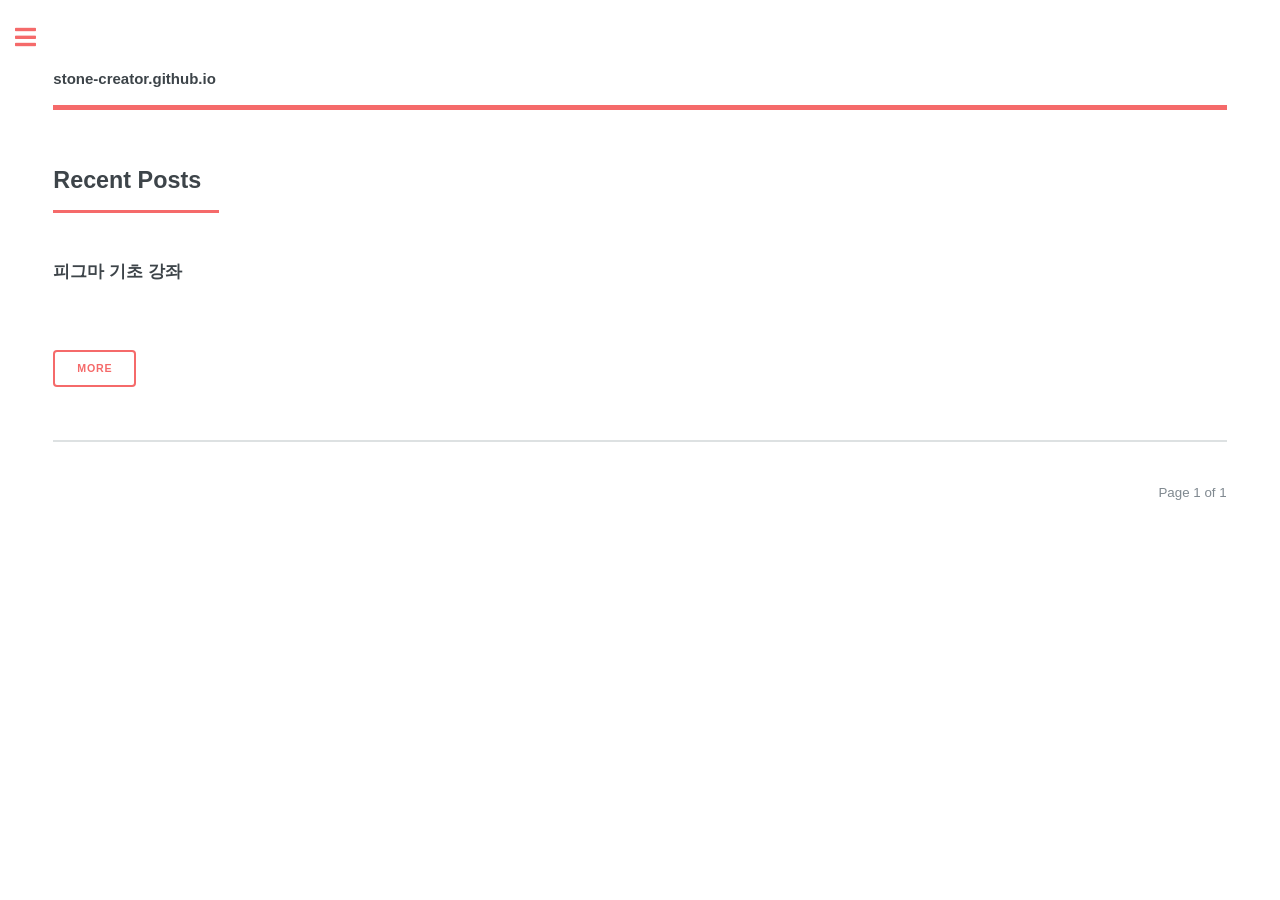
<file: index.html>
<!DOCTYPE html><html lang="ko"><head><meta charset="utf-8"><meta http-equiv="X-UA-Compatible" content="IE=edge"><meta name="viewport" content="width=device-width,initial-scale=1,user-scalable=no"><title>stone-creator.github.io</title><meta name="generator" content="Publii Open-Source CMS for Static Site"><link rel="canonical" href="https://stone-creator.github.io/"><link rel="alternate" type="application/atom+xml" href="https://stone-creator.github.io/feed.xml"><link rel="alternate" type="application/json" href="https://stone-creator.github.io/feed.json"><meta property="og:title" content="stone-creator.github.io"><meta property="og:site_name" content="stone-creator.github.io"><meta property="og:description" content=""><meta property="og:url" content="https://stone-creator.github.io/"><meta property="og:type" content="website"><style>:root{--primary-font:-apple-system,BlinkMacSystemFont,"Segoe UI",Roboto,Oxygen,Ubuntu,Cantarell,"Fira Sans","Droid Sans","Helvetica Neue",Arial,sans-serif,"Apple Color Emoji","Segoe UI Emoji","Segoe UI Symbol";--secondary-font:-apple-system,BlinkMacSystemFont,"Segoe UI",Roboto,Oxygen,Ubuntu,Cantarell,"Fira Sans","Droid Sans","Helvetica Neue",Arial,sans-serif,"Apple Color Emoji","Segoe UI Emoji","Segoe UI Symbol"}</style><link rel="stylesheet" href="https://stone-creator.github.io/assets/css/fontawesome-all.min.css?v=bbcde81f26378440dac4c3d195714389"><link rel="stylesheet" href="https://stone-creator.github.io/assets/css/style.css?v=f1320ae1901160405a9153a9c4eba145"><script type="application/ld+json">{"@context":"http://schema.org","@type":"Organization","name":"stone-creator.github.io","url":"https://stone-creator.github.io/"}</script></head><body class="is-preload"><div id="wrapper"><div id="main"><div class="inner"><header id="header"><a class="logo" href="https://stone-creator.github.io/"><strong>stone-creator.github.io</strong></a></header><section><header class="major"><h2>Recent Posts</h2></header><div class="posts"><article><h3><a href="https://stone-creator.github.io/pigeuma-gico-gangjwa.html">피그마 기초 강좌</a></h3><p> </p><ul class="actions"><li><a href="https://stone-creator.github.io/pigeuma-gico-gangjwa.html" class="button">More</a></li></ul></article></div></section><nav class="pagination desc"><small>Page 1 of 1</small></nav></div></div><div id="sidebar"><div class="inner"><nav id="menu"><header class="major"><h2>Menu</h2></header></nav><section><header class="major"><h2>Get in touch</h2></header><p>Sed varius enim lorem ullamcorper dolore aliquam aenean ornare velit lacus,ac varius enim lorem ullamcorper dolore. Proin sed aliqu facilisis ante interdum. Sed nulla amet lorem feugiat tempus aliquam.</p><ul class="contact"><li class="icon solid fa-envelope"><a href="#">information@untitled.tld</a></li><li class="icon solid fa-phone">(000) 000-0000</li><li class="icon solid fa-home">1234 Somewhere Road #8254<br>Nashville, TN 00000-0000</li></ul></section><footer id="footer"><p class="copyright">&copy; Editorial 2 - All rights reserved<br>Design by: <a href="https://html5up.net" target="_blank" rel="noopener">HTML5 UP</a>, Powered by <a href="https://getpublii.com" target="_blank" rel="noopener">Publii</a></p></footer></div></div></div><script src="https://stone-creator.github.io/assets/js/jquery.min.js?v=220afd743d9e9643852e31a135a9f3ae"></script><script src="https://stone-creator.github.io/assets/js/browser.min.js?v=c07298dd19048a8a69ad97e754dfe8d0"></script><script src="https://stone-creator.github.io/assets/js/breakpoints.min.js?v=81a479eb099e3b187613943b085923b8"></script><script src="https://stone-creator.github.io/assets/js/util.min.js?v=cbdaf7c20ac2883c77ae23acfbabd47e"></script><script src="https://stone-creator.github.io/assets/js/main.min.js?v=448f4c9d4b4c374766a1cb76c3d88048"></script><script>var images=document.querySelectorAll("img[loading]");for(var i=0;i<images.length;i++){if(images[i].complete){images[i].classList.add("is-loaded")}else{images[i].addEventListener("load",function(){this.classList.add("is-loaded")},false)}};</script></body></html>
</file>
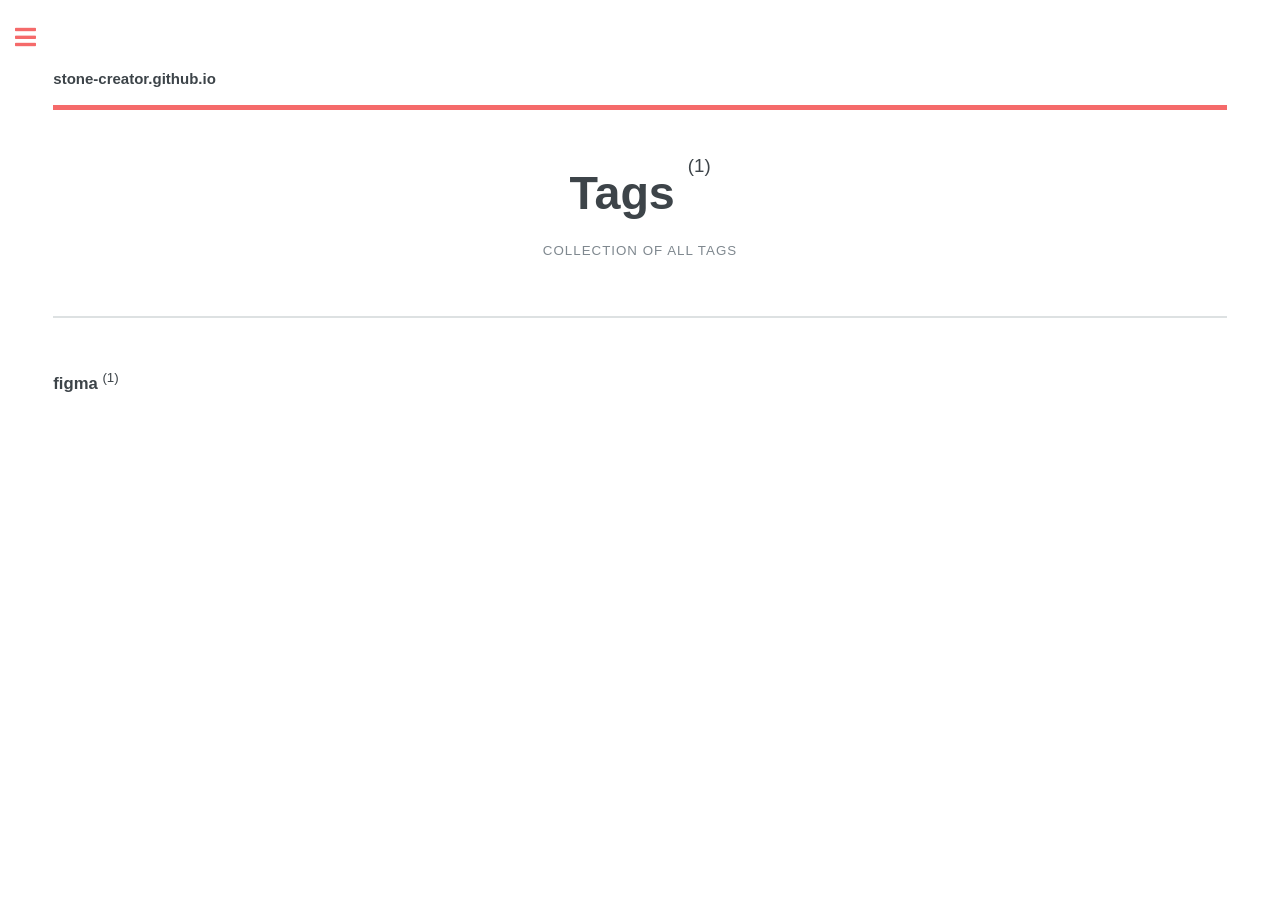
<file: tags/index.html>
<!DOCTYPE html><html lang="ko"><head><meta charset="utf-8"><meta http-equiv="X-UA-Compatible" content="IE=edge"><meta name="viewport" content="width=device-width,initial-scale=1,user-scalable=no"><title>All tags - stone-creator.github.io</title><meta name="robots" content="noindex, follow"><meta name="generator" content="Publii Open-Source CMS for Static Site"><link rel="alternate" type="application/atom+xml" href="https://stone-creator.github.io/feed.xml"><link rel="alternate" type="application/json" href="https://stone-creator.github.io/feed.json"><meta property="og:title" content="stone-creator.github.io"><meta property="og:site_name" content="stone-creator.github.io"><meta property="og:description" content=""><meta property="og:url" content="https://stone-creator.github.io/tags/"><meta property="og:type" content="website"><style>:root{--primary-font:-apple-system,BlinkMacSystemFont,"Segoe UI",Roboto,Oxygen,Ubuntu,Cantarell,"Fira Sans","Droid Sans","Helvetica Neue",Arial,sans-serif,"Apple Color Emoji","Segoe UI Emoji","Segoe UI Symbol";--secondary-font:-apple-system,BlinkMacSystemFont,"Segoe UI",Roboto,Oxygen,Ubuntu,Cantarell,"Fira Sans","Droid Sans","Helvetica Neue",Arial,sans-serif,"Apple Color Emoji","Segoe UI Emoji","Segoe UI Symbol"}</style><link rel="stylesheet" href="https://stone-creator.github.io/assets/css/fontawesome-all.min.css?v=bbcde81f26378440dac4c3d195714389"><link rel="stylesheet" href="https://stone-creator.github.io/assets/css/style.css?v=f1320ae1901160405a9153a9c4eba145"><script type="application/ld+json">{"@context":"http://schema.org","@type":"Organization","name":"stone-creator.github.io","url":"https://stone-creator.github.io/"}</script></head><body class="is-preload"><div id="wrapper"><div id="main"><div class="inner"><header id="header"><a class="logo" href="https://stone-creator.github.io/"><strong>stone-creator.github.io</strong></a></header><div class="page-header"><h1>Tags <sup>(1)</sup></h1><p>Collection of all tags</p></div><section><div class="posts"><article><h3><a href="https://stone-creator.github.io/tags/figma/">figma</a> <sup>(1)</sup></h3></article></div></section></div></div><div id="sidebar"><div class="inner"><nav id="menu"><header class="major"><h2>Menu</h2></header></nav><section><header class="major"><h2>Get in touch</h2></header><p>Sed varius enim lorem ullamcorper dolore aliquam aenean ornare velit lacus,ac varius enim lorem ullamcorper dolore. Proin sed aliqu facilisis ante interdum. Sed nulla amet lorem feugiat tempus aliquam.</p><ul class="contact"><li class="icon solid fa-envelope"><a href="#">information@untitled.tld</a></li><li class="icon solid fa-phone">(000) 000-0000</li><li class="icon solid fa-home">1234 Somewhere Road #8254<br>Nashville, TN 00000-0000</li></ul></section><footer id="footer"><p class="copyright">&copy; Editorial 2 - All rights reserved<br>Design by: <a href="https://html5up.net" target="_blank" rel="noopener">HTML5 UP</a>, Powered by <a href="https://getpublii.com" target="_blank" rel="noopener">Publii</a></p></footer></div></div></div><script src="https://stone-creator.github.io/assets/js/jquery.min.js?v=220afd743d9e9643852e31a135a9f3ae"></script><script src="https://stone-creator.github.io/assets/js/browser.min.js?v=c07298dd19048a8a69ad97e754dfe8d0"></script><script src="https://stone-creator.github.io/assets/js/breakpoints.min.js?v=81a479eb099e3b187613943b085923b8"></script><script src="https://stone-creator.github.io/assets/js/util.min.js?v=cbdaf7c20ac2883c77ae23acfbabd47e"></script><script src="https://stone-creator.github.io/assets/js/main.min.js?v=448f4c9d4b4c374766a1cb76c3d88048"></script><script>var images=document.querySelectorAll("img[loading]");for(var i=0;i<images.length;i++){if(images[i].complete){images[i].classList.add("is-loaded")}else{images[i].addEventListener("load",function(){this.classList.add("is-loaded")},false)}};</script></body></html>
</file>
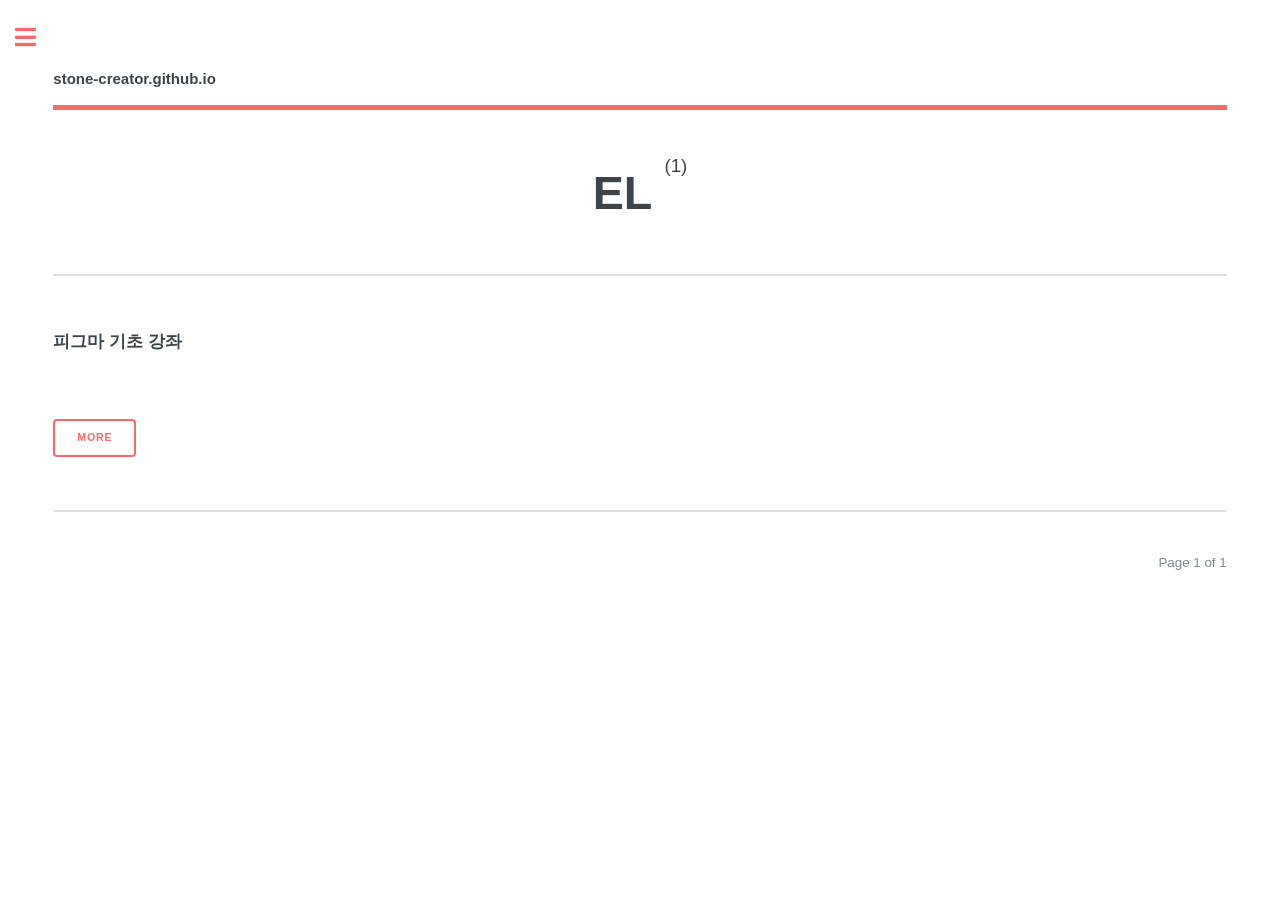
<file: authors/el/index.html>
<!DOCTYPE html><html lang="ko"><head><meta charset="utf-8"><meta http-equiv="X-UA-Compatible" content="IE=edge"><meta name="viewport" content="width=device-width,initial-scale=1,user-scalable=no"><title>Author: EL - stone-creator.github.io</title><meta name="robots" content="noindex, follow"><meta name="generator" content="Publii Open-Source CMS for Static Site"><link rel="alternate" type="application/atom+xml" href="https://stone-creator.github.io/feed.xml"><link rel="alternate" type="application/json" href="https://stone-creator.github.io/feed.json"><meta property="og:title" content="EL"><meta property="og:site_name" content="stone-creator.github.io"><meta property="og:description" content=""><meta property="og:url" content="https://stone-creator.github.io/authors/el/"><meta property="og:type" content="website"><style>:root{--primary-font:-apple-system,BlinkMacSystemFont,"Segoe UI",Roboto,Oxygen,Ubuntu,Cantarell,"Fira Sans","Droid Sans","Helvetica Neue",Arial,sans-serif,"Apple Color Emoji","Segoe UI Emoji","Segoe UI Symbol";--secondary-font:-apple-system,BlinkMacSystemFont,"Segoe UI",Roboto,Oxygen,Ubuntu,Cantarell,"Fira Sans","Droid Sans","Helvetica Neue",Arial,sans-serif,"Apple Color Emoji","Segoe UI Emoji","Segoe UI Symbol"}</style><link rel="stylesheet" href="https://stone-creator.github.io/assets/css/fontawesome-all.min.css?v=bbcde81f26378440dac4c3d195714389"><link rel="stylesheet" href="https://stone-creator.github.io/assets/css/style.css?v=f1320ae1901160405a9153a9c4eba145"><script type="application/ld+json">{"@context":"http://schema.org","@type":"Organization","name":"stone-creator.github.io","url":"https://stone-creator.github.io/"}</script></head><body class="is-preload"><div id="wrapper"><div id="main"><div class="inner"><header id="header"><a class="logo" href="https://stone-creator.github.io/"><strong>stone-creator.github.io</strong></a></header><div class="page-header author-header"><h1>EL <sup>(1)</sup></h1></div><section><div class="posts"><article><h3><a href="https://stone-creator.github.io/pigeuma-gico-gangjwa.html">피그마 기초 강좌</a></h3><p> </p><ul class="actions"><li><a href="https://stone-creator.github.io/pigeuma-gico-gangjwa.html" class="button">More</a></li></ul></article></div></section><nav class="pagination desc"><small>Page 1 of 1</small></nav></div></div><div id="sidebar"><div class="inner"><nav id="menu"><header class="major"><h2>Menu</h2></header></nav><section><header class="major"><h2>Get in touch</h2></header><p>Sed varius enim lorem ullamcorper dolore aliquam aenean ornare velit lacus,ac varius enim lorem ullamcorper dolore. Proin sed aliqu facilisis ante interdum. Sed nulla amet lorem feugiat tempus aliquam.</p><ul class="contact"><li class="icon solid fa-envelope"><a href="#">information@untitled.tld</a></li><li class="icon solid fa-phone">(000) 000-0000</li><li class="icon solid fa-home">1234 Somewhere Road #8254<br>Nashville, TN 00000-0000</li></ul></section><footer id="footer"><p class="copyright">&copy; Editorial 2 - All rights reserved<br>Design by: <a href="https://html5up.net" target="_blank" rel="noopener">HTML5 UP</a>, Powered by <a href="https://getpublii.com" target="_blank" rel="noopener">Publii</a></p></footer></div></div></div><script src="https://stone-creator.github.io/assets/js/jquery.min.js?v=220afd743d9e9643852e31a135a9f3ae"></script><script src="https://stone-creator.github.io/assets/js/browser.min.js?v=c07298dd19048a8a69ad97e754dfe8d0"></script><script src="https://stone-creator.github.io/assets/js/breakpoints.min.js?v=81a479eb099e3b187613943b085923b8"></script><script src="https://stone-creator.github.io/assets/js/util.min.js?v=cbdaf7c20ac2883c77ae23acfbabd47e"></script><script src="https://stone-creator.github.io/assets/js/main.min.js?v=448f4c9d4b4c374766a1cb76c3d88048"></script><script>var images=document.querySelectorAll("img[loading]");for(var i=0;i<images.length;i++){if(images[i].complete){images[i].classList.add("is-loaded")}else{images[i].addEventListener("load",function(){this.classList.add("is-loaded")},false)}};</script></body></html>
</file>
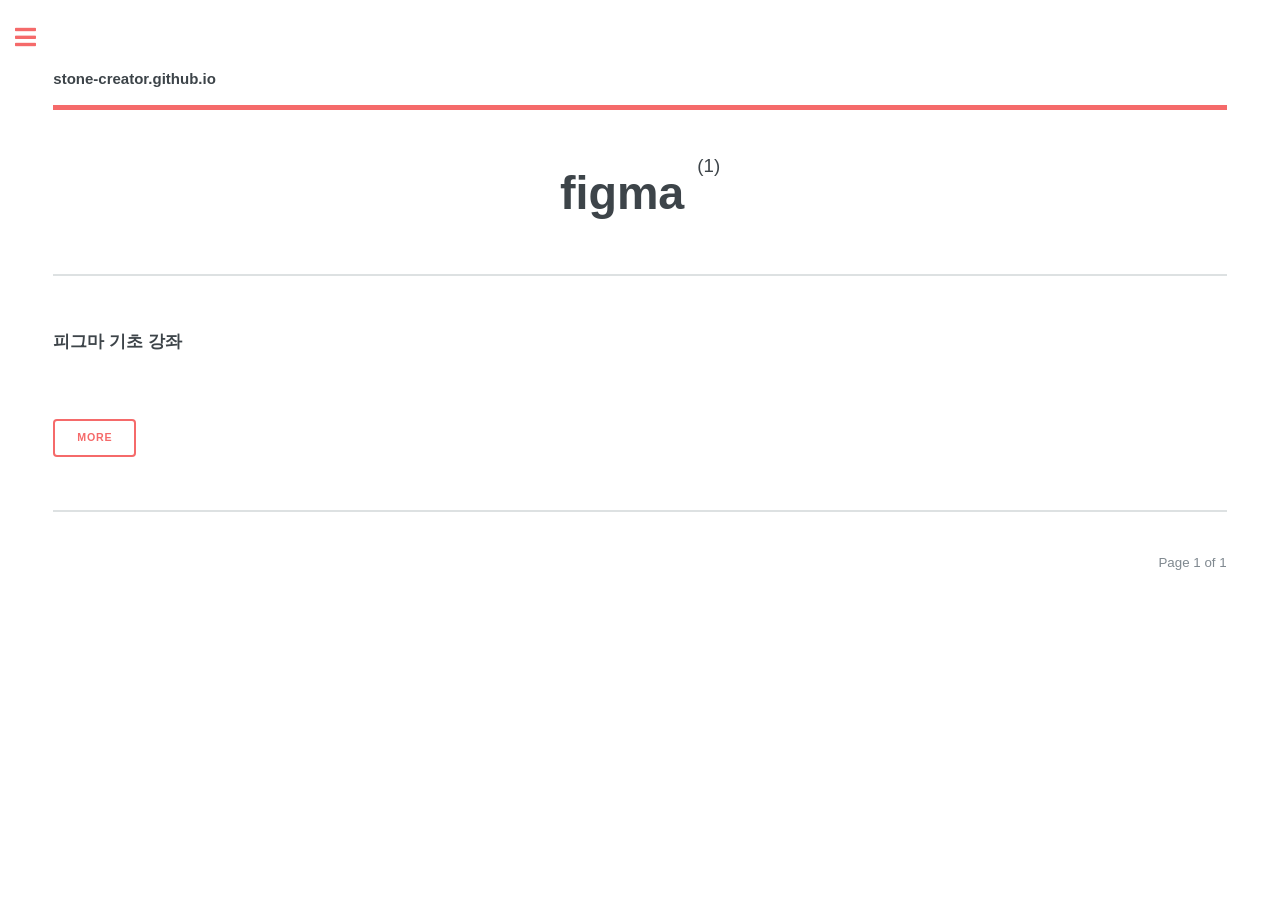
<file: tags/figma/index.html>
<!DOCTYPE html><html lang="ko"><head><meta charset="utf-8"><meta http-equiv="X-UA-Compatible" content="IE=edge"><meta name="viewport" content="width=device-width,initial-scale=1,user-scalable=no"><title>Tag: figma - stone-creator.github.io</title><meta name="robots" content="noindex, follow"><meta name="generator" content="Publii Open-Source CMS for Static Site"><link rel="alternate" type="application/atom+xml" href="https://stone-creator.github.io/feed.xml"><link rel="alternate" type="application/json" href="https://stone-creator.github.io/feed.json"><meta property="og:title" content="figma"><meta property="og:site_name" content="stone-creator.github.io"><meta property="og:description" content=""><meta property="og:url" content="https://stone-creator.github.io/tags/figma/"><meta property="og:type" content="website"><style>:root{--primary-font:-apple-system,BlinkMacSystemFont,"Segoe UI",Roboto,Oxygen,Ubuntu,Cantarell,"Fira Sans","Droid Sans","Helvetica Neue",Arial,sans-serif,"Apple Color Emoji","Segoe UI Emoji","Segoe UI Symbol";--secondary-font:-apple-system,BlinkMacSystemFont,"Segoe UI",Roboto,Oxygen,Ubuntu,Cantarell,"Fira Sans","Droid Sans","Helvetica Neue",Arial,sans-serif,"Apple Color Emoji","Segoe UI Emoji","Segoe UI Symbol"}</style><link rel="stylesheet" href="https://stone-creator.github.io/assets/css/fontawesome-all.min.css?v=bbcde81f26378440dac4c3d195714389"><link rel="stylesheet" href="https://stone-creator.github.io/assets/css/style.css?v=f1320ae1901160405a9153a9c4eba145"><script type="application/ld+json">{"@context":"http://schema.org","@type":"Organization","name":"stone-creator.github.io","url":"https://stone-creator.github.io/"}</script></head><body class="is-preload"><div id="wrapper"><div id="main"><div class="inner"><header id="header"><a class="logo" href="https://stone-creator.github.io/"><strong>stone-creator.github.io</strong></a></header><div class="page-header"><h1>figma <sup>(1)</sup></h1></div><section><div class="posts"><article><h3><a href="https://stone-creator.github.io/pigeuma-gico-gangjwa.html">피그마 기초 강좌</a></h3><p> </p><ul class="actions"><li><a href="https://stone-creator.github.io/pigeuma-gico-gangjwa.html" class="button">More</a></li></ul></article></div></section><nav class="pagination desc"><small>Page 1 of 1</small></nav></div></div><div id="sidebar"><div class="inner"><nav id="menu"><header class="major"><h2>Menu</h2></header></nav><section><header class="major"><h2>Get in touch</h2></header><p>Sed varius enim lorem ullamcorper dolore aliquam aenean ornare velit lacus,ac varius enim lorem ullamcorper dolore. Proin sed aliqu facilisis ante interdum. Sed nulla amet lorem feugiat tempus aliquam.</p><ul class="contact"><li class="icon solid fa-envelope"><a href="#">information@untitled.tld</a></li><li class="icon solid fa-phone">(000) 000-0000</li><li class="icon solid fa-home">1234 Somewhere Road #8254<br>Nashville, TN 00000-0000</li></ul></section><footer id="footer"><p class="copyright">&copy; Editorial 2 - All rights reserved<br>Design by: <a href="https://html5up.net" target="_blank" rel="noopener">HTML5 UP</a>, Powered by <a href="https://getpublii.com" target="_blank" rel="noopener">Publii</a></p></footer></div></div></div><script src="https://stone-creator.github.io/assets/js/jquery.min.js?v=220afd743d9e9643852e31a135a9f3ae"></script><script src="https://stone-creator.github.io/assets/js/browser.min.js?v=c07298dd19048a8a69ad97e754dfe8d0"></script><script src="https://stone-creator.github.io/assets/js/breakpoints.min.js?v=81a479eb099e3b187613943b085923b8"></script><script src="https://stone-creator.github.io/assets/js/util.min.js?v=cbdaf7c20ac2883c77ae23acfbabd47e"></script><script src="https://stone-creator.github.io/assets/js/main.min.js?v=448f4c9d4b4c374766a1cb76c3d88048"></script><script>var images=document.querySelectorAll("img[loading]");for(var i=0;i<images.length;i++){if(images[i].complete){images[i].classList.add("is-loaded")}else{images[i].addEventListener("load",function(){this.classList.add("is-loaded")},false)}};</script></body></html>
</file>
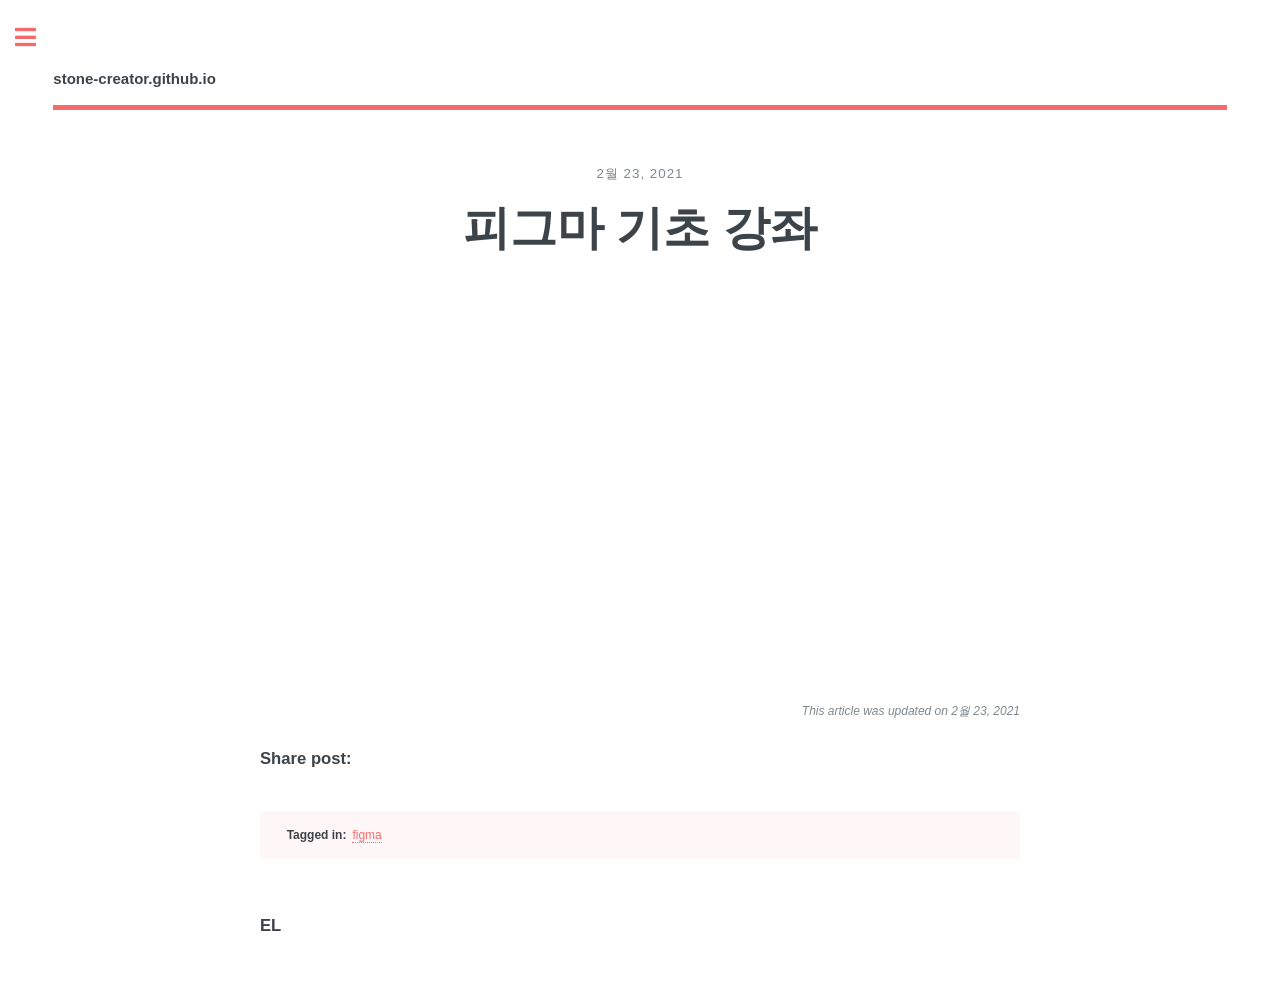
<file: pigeuma-gico-gangjwa.html>
<!DOCTYPE html><html lang="ko"><head><meta charset="utf-8"><meta http-equiv="X-UA-Compatible" content="IE=edge"><meta name="viewport" content="width=device-width,initial-scale=1,user-scalable=no"><title>피그마 기초 강좌 - stone-creator.github.io</title><meta name="description" content=" "><meta name="generator" content="Publii Open-Source CMS for Static Site"><link rel="canonical" href="https://stone-creator.github.io/pigeuma-gico-gangjwa.html"><link rel="alternate" type="application/atom+xml" href="https://stone-creator.github.io/feed.xml"><link rel="alternate" type="application/json" href="https://stone-creator.github.io/feed.json"><meta property="og:title" content="피그마 기초 강좌"><meta property="og:site_name" content="stone-creator.github.io"><meta property="og:description" content=" "><meta property="og:url" content="https://stone-creator.github.io/pigeuma-gico-gangjwa.html"><meta property="og:type" content="article"><style>:root{--primary-font:-apple-system,BlinkMacSystemFont,"Segoe UI",Roboto,Oxygen,Ubuntu,Cantarell,"Fira Sans","Droid Sans","Helvetica Neue",Arial,sans-serif,"Apple Color Emoji","Segoe UI Emoji","Segoe UI Symbol";--secondary-font:-apple-system,BlinkMacSystemFont,"Segoe UI",Roboto,Oxygen,Ubuntu,Cantarell,"Fira Sans","Droid Sans","Helvetica Neue",Arial,sans-serif,"Apple Color Emoji","Segoe UI Emoji","Segoe UI Symbol"}</style><link rel="stylesheet" href="https://stone-creator.github.io/assets/css/fontawesome-all.min.css?v=bbcde81f26378440dac4c3d195714389"><link rel="stylesheet" href="https://stone-creator.github.io/assets/css/style.css?v=f1320ae1901160405a9153a9c4eba145"><script type="application/ld+json">{"@context":"http://schema.org","@type":"Article","mainEntityOfPage":{"@type":"WebPage","@id":"https://stone-creator.github.io/pigeuma-gico-gangjwa.html"},"headline":"피그마 기초 강좌","datePublished":"2021-02-23T01:02","dateModified":"2021-02-23T18:51","description":" ","author":{"@type":"Person","name":"EL"},"publisher":{"@type":"Organization","name":"EL"}}</script></head><body class="is-preload"><div id="wrapper"><div id="main"><div class="inner"><header id="header"><a class="logo" href="https://stone-creator.github.io/"><strong>stone-creator.github.io</strong></a></header><article class="post"><header class="main post__header"><time datetime="2021-02-23T01:02" class="post__date">2월 23, 2021</time><h1>피그마 기초 강좌</h1></header><div class="post__inner post__entry"><figure class="post__video"><iframe loading="lazy" width="560" height="314" src="https://www.youtube.com/embed/GsZk8s5JdWg" allowfullscreen="allowfullscreen" data-mce-fragment="1"></iframe></figure><p> </p></div><footer class="post__inner post__footer"><p class="post__last-updated">This article was updated on 2월 23, 2021</p><div class="post__share"><h3>Share post:</h3></div><div class="post__tag"><ul><li><strong>Tagged in:</strong></li><li><a href="https://stone-creator.github.io/tags/figma/">figma</a></li></ul></div><div class="post__bio"><div><h3><a href="https://stone-creator.github.io/authors/el/" class="invert" rel="author">EL</a></h3></div></div></footer></article></div></div><div id="sidebar"><div class="inner"><nav id="menu"><header class="major"><h2>Menu</h2></header></nav><section><header class="major"><h2>Get in touch</h2></header><p>Sed varius enim lorem ullamcorper dolore aliquam aenean ornare velit lacus,ac varius enim lorem ullamcorper dolore. Proin sed aliqu facilisis ante interdum. Sed nulla amet lorem feugiat tempus aliquam.</p><ul class="contact"><li class="icon solid fa-envelope"><a href="#">information@untitled.tld</a></li><li class="icon solid fa-phone">(000) 000-0000</li><li class="icon solid fa-home">1234 Somewhere Road #8254<br>Nashville, TN 00000-0000</li></ul></section><footer id="footer"><p class="copyright">&copy; Editorial 2 - All rights reserved<br>Design by: <a href="https://html5up.net" target="_blank" rel="noopener">HTML5 UP</a>, Powered by <a href="https://getpublii.com" target="_blank" rel="noopener">Publii</a></p></footer></div></div></div><script src="https://stone-creator.github.io/assets/js/jquery.min.js?v=220afd743d9e9643852e31a135a9f3ae"></script><script src="https://stone-creator.github.io/assets/js/browser.min.js?v=c07298dd19048a8a69ad97e754dfe8d0"></script><script src="https://stone-creator.github.io/assets/js/breakpoints.min.js?v=81a479eb099e3b187613943b085923b8"></script><script src="https://stone-creator.github.io/assets/js/util.min.js?v=cbdaf7c20ac2883c77ae23acfbabd47e"></script><script src="https://stone-creator.github.io/assets/js/main.min.js?v=448f4c9d4b4c374766a1cb76c3d88048"></script><script>var images=document.querySelectorAll("img[loading]");for(var i=0;i<images.length;i++){if(images[i].complete){images[i].classList.add("is-loaded")}else{images[i].addEventListener("load",function(){this.classList.add("is-loaded")},false)}};</script></body></html>
</file>
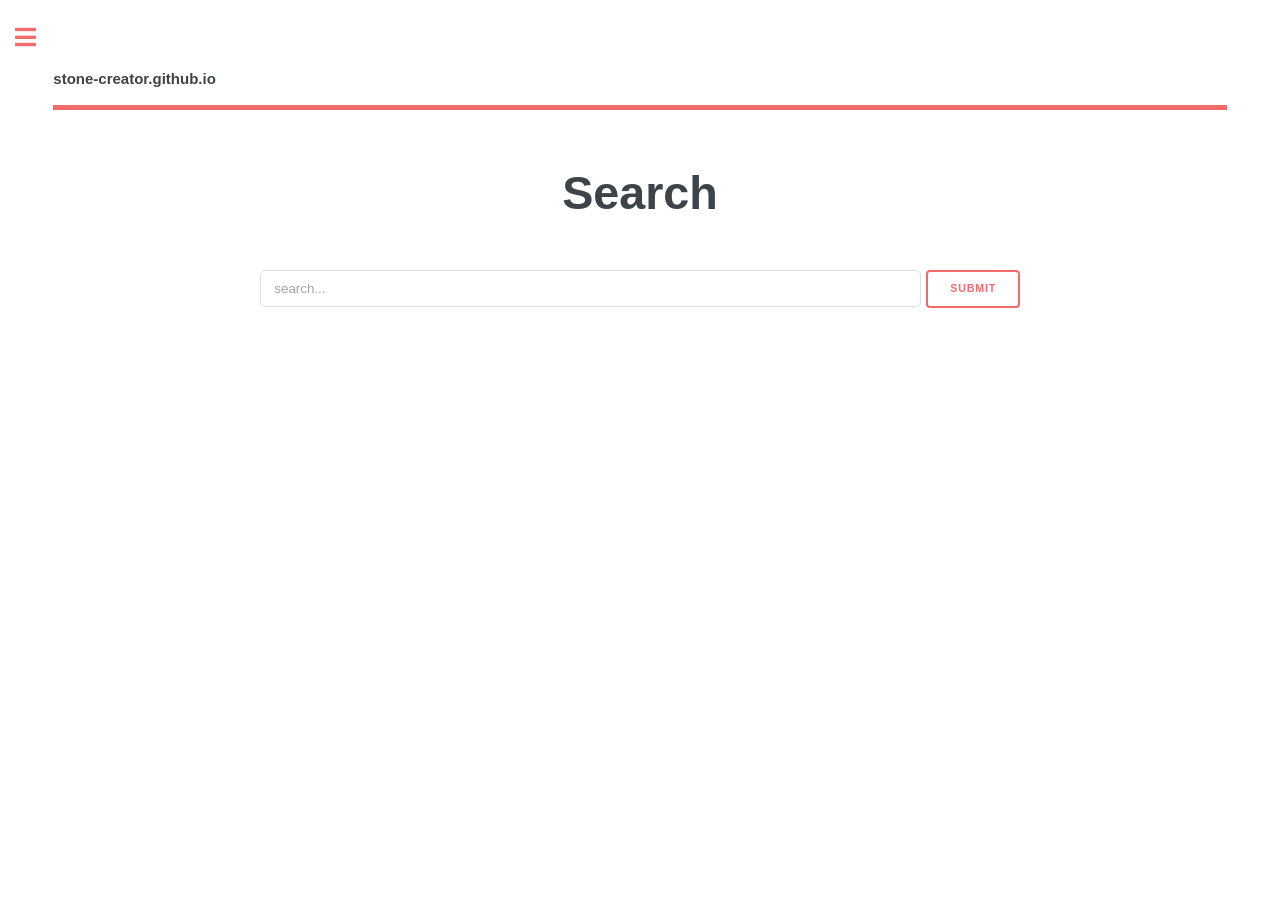
<file: search.html>
<!DOCTYPE html><html lang="ko"><head><meta charset="utf-8"><meta http-equiv="X-UA-Compatible" content="IE=edge"><meta name="viewport" content="width=device-width,initial-scale=1,user-scalable=no"><title>Search - stone-creator.github.io</title><meta name="robots" content="noindex, follow"><meta name="generator" content="Publii Open-Source CMS for Static Site"><link rel="alternate" type="application/atom+xml" href="https://stone-creator.github.io/feed.xml"><link rel="alternate" type="application/json" href="https://stone-creator.github.io/feed.json"><meta property="og:title" content="stone-creator.github.io"><meta property="og:site_name" content="stone-creator.github.io"><meta property="og:description" content=""><meta property="og:url" content="https://stone-creator.github.io/"><meta property="og:type" content="website"><style>:root{--primary-font:-apple-system,BlinkMacSystemFont,"Segoe UI",Roboto,Oxygen,Ubuntu,Cantarell,"Fira Sans","Droid Sans","Helvetica Neue",Arial,sans-serif,"Apple Color Emoji","Segoe UI Emoji","Segoe UI Symbol";--secondary-font:-apple-system,BlinkMacSystemFont,"Segoe UI",Roboto,Oxygen,Ubuntu,Cantarell,"Fira Sans","Droid Sans","Helvetica Neue",Arial,sans-serif,"Apple Color Emoji","Segoe UI Emoji","Segoe UI Symbol"}</style><link rel="stylesheet" href="https://stone-creator.github.io/assets/css/fontawesome-all.min.css?v=bbcde81f26378440dac4c3d195714389"><link rel="stylesheet" href="https://stone-creator.github.io/assets/css/style.css?v=f1320ae1901160405a9153a9c4eba145"><script type="application/ld+json">{"@context":"http://schema.org","@type":"Organization","name":"stone-creator.github.io","url":"https://stone-creator.github.io/"}</script></head><body class="is-preload"><div id="wrapper"><div id="main"><div class="inner"><header id="header"><a class="logo" href="https://stone-creator.github.io/"><strong>stone-creator.github.io</strong></a></header><article class="post"><header class="main post__header"><h1>Search</h1></header><div class="post__inner"><form action="https://stone-creator.github.io/search.html" class="search-form"><input type="search" name="q" placeholder="search..."> <button type="submit" class="search-button">Submit</button></form><script>(function () {
               var cx = '';
               var gcse = document.createElement('script');
               gcse.type  = 'text/javascript';
               gcse.async = true;
               gcse.src   = 'https://cse.google.com/cse.js?cx=' + cx;
               var s = document.getElementsByTagName('script')[0];
               s.parentNode.insertBefore(gcse, s);
            })();</script><gcse:searchresults-only></gcse:searchresults-only></div></article></div></div><div id="sidebar"><div class="inner"><nav id="menu"><header class="major"><h2>Menu</h2></header></nav><section><header class="major"><h2>Get in touch</h2></header><p>Sed varius enim lorem ullamcorper dolore aliquam aenean ornare velit lacus,ac varius enim lorem ullamcorper dolore. Proin sed aliqu facilisis ante interdum. Sed nulla amet lorem feugiat tempus aliquam.</p><ul class="contact"><li class="icon solid fa-envelope"><a href="#">information@untitled.tld</a></li><li class="icon solid fa-phone">(000) 000-0000</li><li class="icon solid fa-home">1234 Somewhere Road #8254<br>Nashville, TN 00000-0000</li></ul></section><footer id="footer"><p class="copyright">&copy; Editorial 2 - All rights reserved<br>Design by: <a href="https://html5up.net" target="_blank" rel="noopener">HTML5 UP</a>, Powered by <a href="https://getpublii.com" target="_blank" rel="noopener">Publii</a></p></footer></div></div></div><script src="https://stone-creator.github.io/assets/js/jquery.min.js?v=220afd743d9e9643852e31a135a9f3ae"></script><script src="https://stone-creator.github.io/assets/js/browser.min.js?v=c07298dd19048a8a69ad97e754dfe8d0"></script><script src="https://stone-creator.github.io/assets/js/breakpoints.min.js?v=81a479eb099e3b187613943b085923b8"></script><script src="https://stone-creator.github.io/assets/js/util.min.js?v=cbdaf7c20ac2883c77ae23acfbabd47e"></script><script src="https://stone-creator.github.io/assets/js/main.min.js?v=448f4c9d4b4c374766a1cb76c3d88048"></script><script>var images=document.querySelectorAll("img[loading]");for(var i=0;i<images.length;i++){if(images[i].complete){images[i].classList.add("is-loaded")}else{images[i].addEventListener("load",function(){this.classList.add("is-loaded")},false)}};</script></body></html>
</file>
